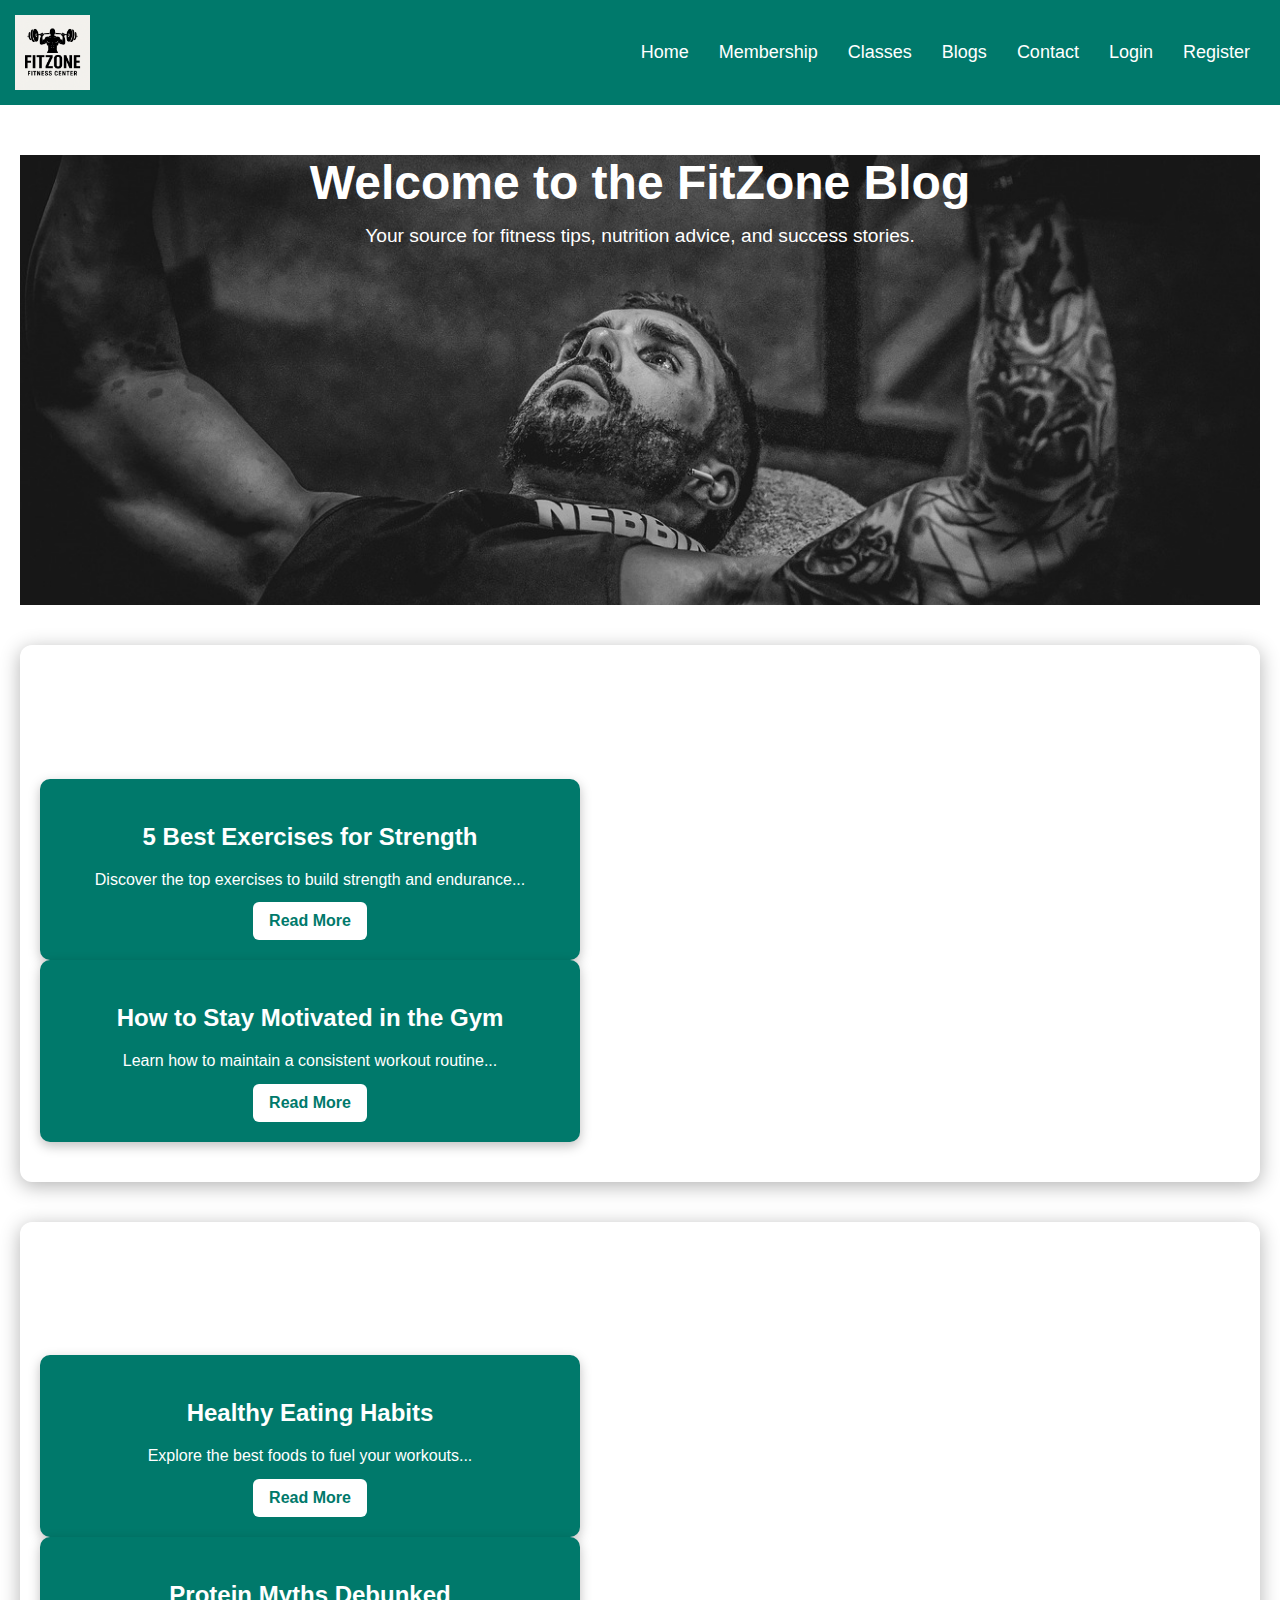
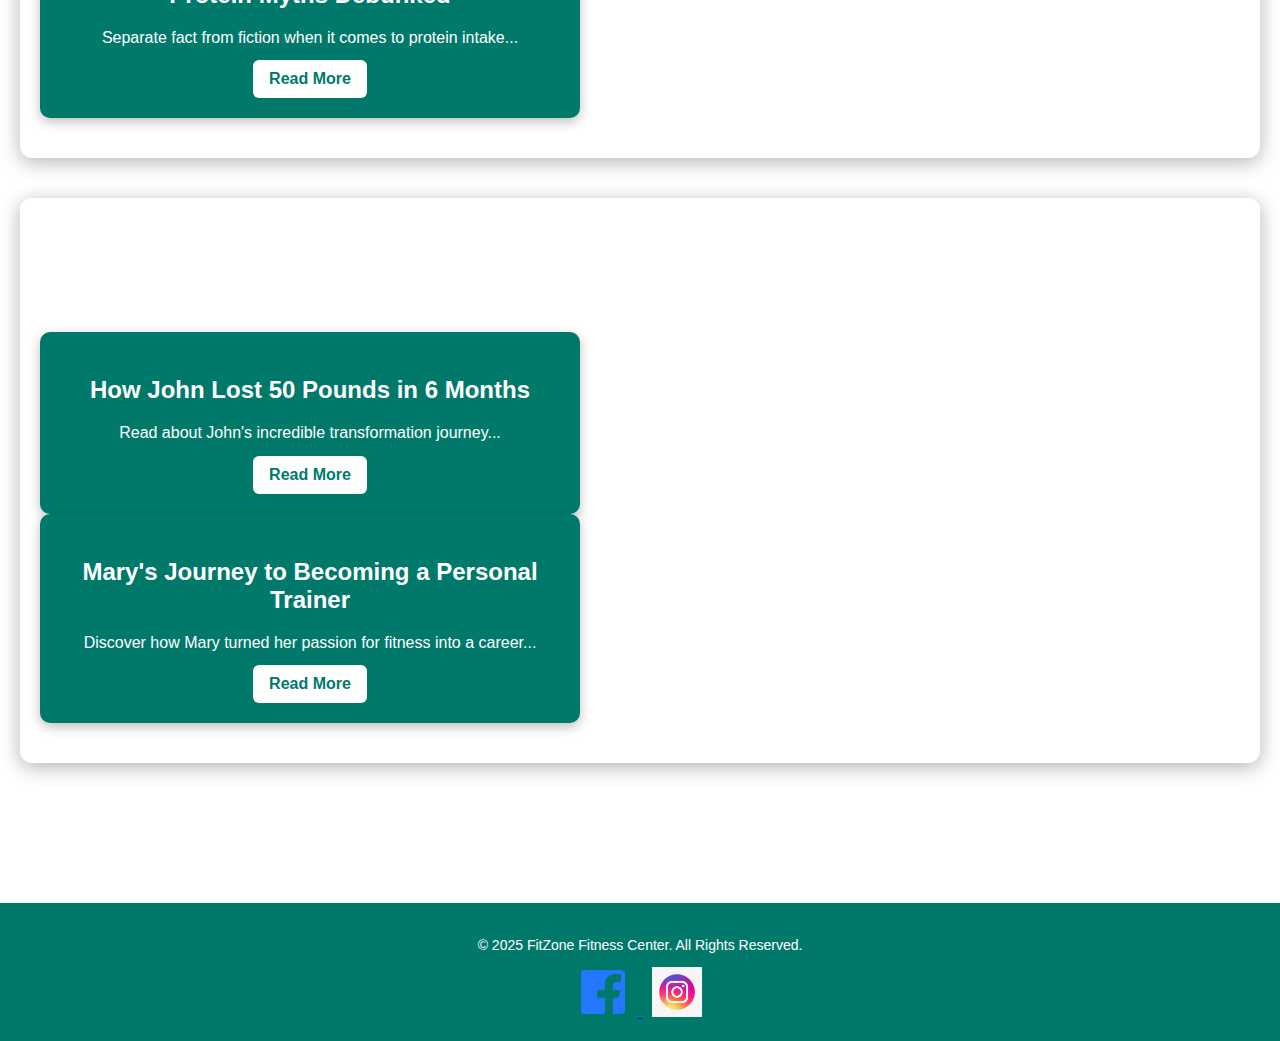
<file: blog.html>
<!DOCTYPE html>
<html lang="en">
<head>
    <meta charset="UTF-8">
    <meta name="viewport" content="width=device-width, initial-scale=1.0">
    <title>FitZone Blog</title>
    <link rel="stylesheet" href="styles.css">
</head>
<body>
    <header>
        <div class="logo">
            <a href="index.html">
                <img src="logo.png" alt="FitZone Fitness Center Logo" style="height: 75px; vertical-align: middle;">
              </a>
              
        </div>
        <nav>
            <ul>
                <li><a href="index.html">Home</a></li>
                <li><a href="membership.html">Membership</a></li>
                <li><a href="classes.html">Classes</a></li>
                <li><a href="blog.html">Blogs</a></li>
                <li><a href="contact.html">Contact</a></li>
                <li><a href="login.html" class="btn">Login</a></li>
                <li><a href="register.html" class="btn">Register</a></li>
            </ul>
        </nav>
    </header>

    <main>
        <section class="blog-hero">
            <h1 style="font-size: 3em; color: #ffffff; margin: 0; text-align: center;">
                Welcome to the FitZone Blog
              </h1>
              <p style="font-size: 1.2em; color: #ffffff; margin-top: 15px; text-align: center;">
                Your source for fitness tips, nutrition advice, and success stories.
              </p>
              
        </section>

        <section class="blog-section">
            <h2>Fitness Tips</h2>
            <div class="blog-post">
                <h3>5 Best Exercises for Strength</h3>
                <p>Discover the top exercises to build strength and endurance...</p>
                <a href="https://www.eatingwell.com/article/7949443/best-strength-training-exercises/">Read More</a>
            </div>
            <div class="blog-post">
                <h3>How to Stay Motivated in the Gym</h3>
                <p>Learn how to maintain a consistent workout routine...</p>
                <a href="https://www.ymcapkc.org/blog/unveiling-10-science-backed-secrets-staying-motivated-gym">Read More</a>
            </div>
        </section>

        <section class="blog-section">
            <h2>Nutrition Advice</h2>
            <div class="blog-post">
                <h3>Healthy Eating Habits</h3>
                <p>Explore the best foods to fuel your workouts...</p>
                <a href="https://www.nhs.uk/live-well/eat-well/how-to-eat-a-balanced-diet/eight-tips-for-healthy-eating/">Read More</a>
            </div>
            <div class="blog-post">
                <h3>Protein Myths Debunked</h3>
                <p>Separate fact from fiction when it comes to protein intake...</p>
                <a href="https://www.foodnetwork.com/healthyeats/healthy-tips/protein-myths">Read More</a>
            </div>
        </section>

        <section class="blog-section">
            <h2>Success Stories</h2>
            <div class="blog-post">
                <h3>How John Lost 50 Pounds in 6 Months</h3>
                <p>Read about John's incredible transformation journey...</p>
                <a href="#">Read More</a>
            </div>
            <div class="blog-post">
                <h3>Mary's Journey to Becoming a Personal Trainer</h3>
                <p>Discover how Mary turned her passion for fitness into a career...</p>
                <a href="#">Read More</a>
            </div>
        </section>
    </main>

    <footer>
        <p>&copy; 2025 FitZone Fitness Center. All Rights Reserved.</p>
        <div class="social-media">
            <a href="https://facebook.com" target="_blank">
                <img src="facebook-icon.png" alt="Facebook" style="height: 50px; margin: 0 10px;">
            </a>
            <a href="https://instagram.com" target="_blank">
                <img src="instagram-icon.jpg" alt="Instagram" style="height: 50px; margin: 0 10px;">
            </a>
        </div>
    </footer>
</body>
</html>
</file>
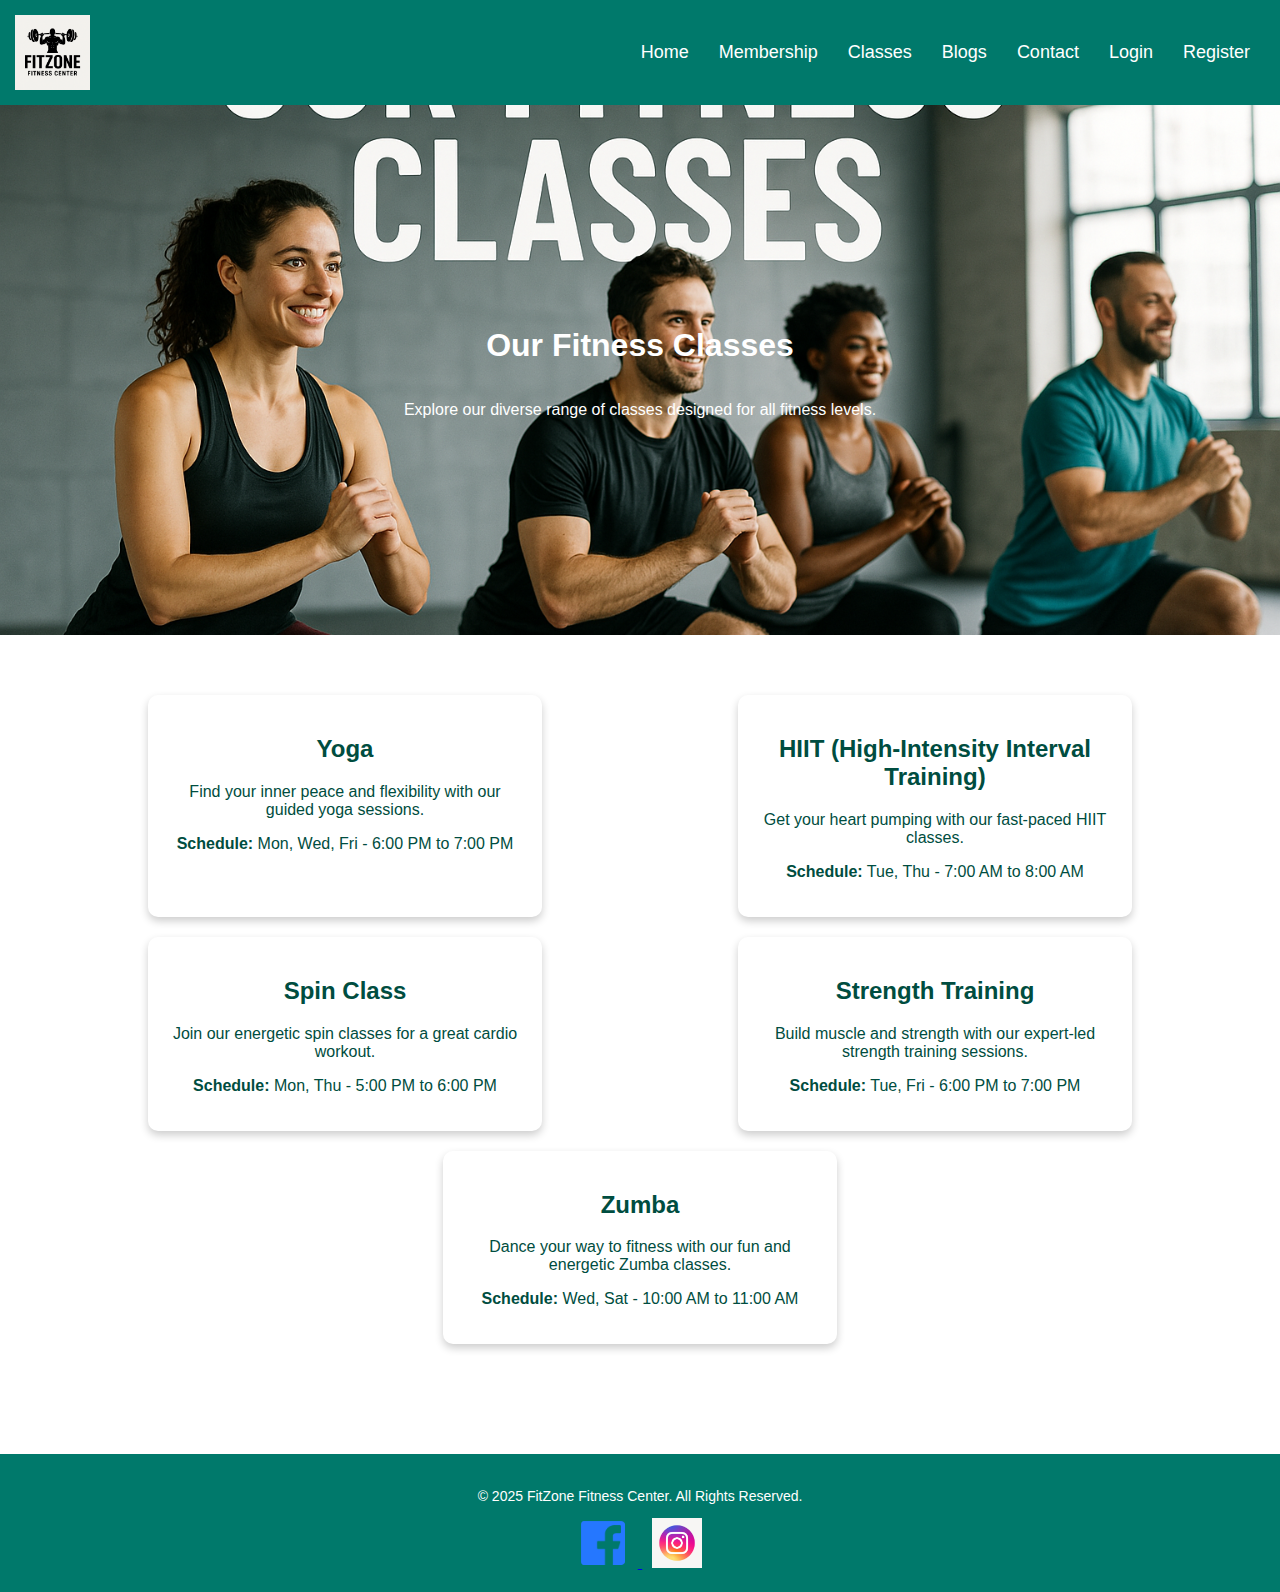
<file: classes.html>
<!DOCTYPE html>
<html lang="en">
<head>
    <meta charset="UTF-8">
    <meta name="viewport" content="width=device-width, initial-scale=1.0">
    <title>Classes - FitZone Fitness Center</title>
    <link rel="stylesheet" href="styles.css">
</head>
<body>
    <header>
        <div class="logo">
            <a href="index.html">
                <img src="logo.png" alt="FitZone Fitness Center Logo" style="height: 75px; vertical-align: middle;">
              </a>
              
        </div>
        <nav>
            <ul>
                <li><a href="index.html">Home</a></li>
                <li><a href="membership.html">Membership</a></li>
                <li><a href="classes.html">Classes</a></li>
                <li><a href="blog.html">Blogs</a></li>
                <li><a href="contact.html">Contact</a></li>
                <li><a href="login.html" class="btn">Login</a></li>
                <li><a href="Register.html" class="btn">Register</a></li>
            </ul>
        </nav>
    </header>

    <section class="classes-hero">
        <h1>Our Fitness Classes</h1>
        <p>Explore our diverse range of classes designed for all fitness levels.</p>
    </section>

    <section class="classes-list">
        <div class="class">
            <h2>Yoga</h2>
            <p>Find your inner peace and flexibility with our guided yoga sessions.</p>
            <p><strong>Schedule:</strong> Mon, Wed, Fri - 6:00 PM to 7:00 PM</p>
        </div>

        <div class="class">
            <h2>HIIT (High-Intensity Interval Training)</h2>
            <p>Get your heart pumping with our fast-paced HIIT classes.</p>
            <p><strong>Schedule:</strong> Tue, Thu - 7:00 AM to 8:00 AM</p>
        </div>

        <div class="class">
            <h2>Spin Class</h2>
            <p>Join our energetic spin classes for a great cardio workout.</p>
            <p><strong>Schedule:</strong> Mon, Thu - 5:00 PM to 6:00 PM</p>
        </div>

        <div class="class">
            <h2>Strength Training</h2>
            <p>Build muscle and strength with our expert-led strength training sessions.</p>
            <p><strong>Schedule:</strong> Tue, Fri - 6:00 PM to 7:00 PM</p>
        </div>

        <div class="class">
            <h2>Zumba</h2>
            <p>Dance your way to fitness with our fun and energetic Zumba classes.</p>
            <p><strong>Schedule:</strong> Wed, Sat - 10:00 AM to 11:00 AM</p>
        </div>
    </section>

    <footer>
        <p>&copy; 2025 FitZone Fitness Center. All Rights Reserved.</p>
        <div class="social-media">
            <a href="https://facebook.com" target="_blank">
                <img src="facebook-icon.png" alt="Facebook" style="height: 50px; margin: 0 10px;">
            </a>
            <a href="https://instagram.com" target="_blank">
                <img src="instagram-icon.jpg" alt="Instagram" style="height: 50px; margin: 0 10px;">
            </a>
        </div>
    </footer>
</body>
</html>
</file>
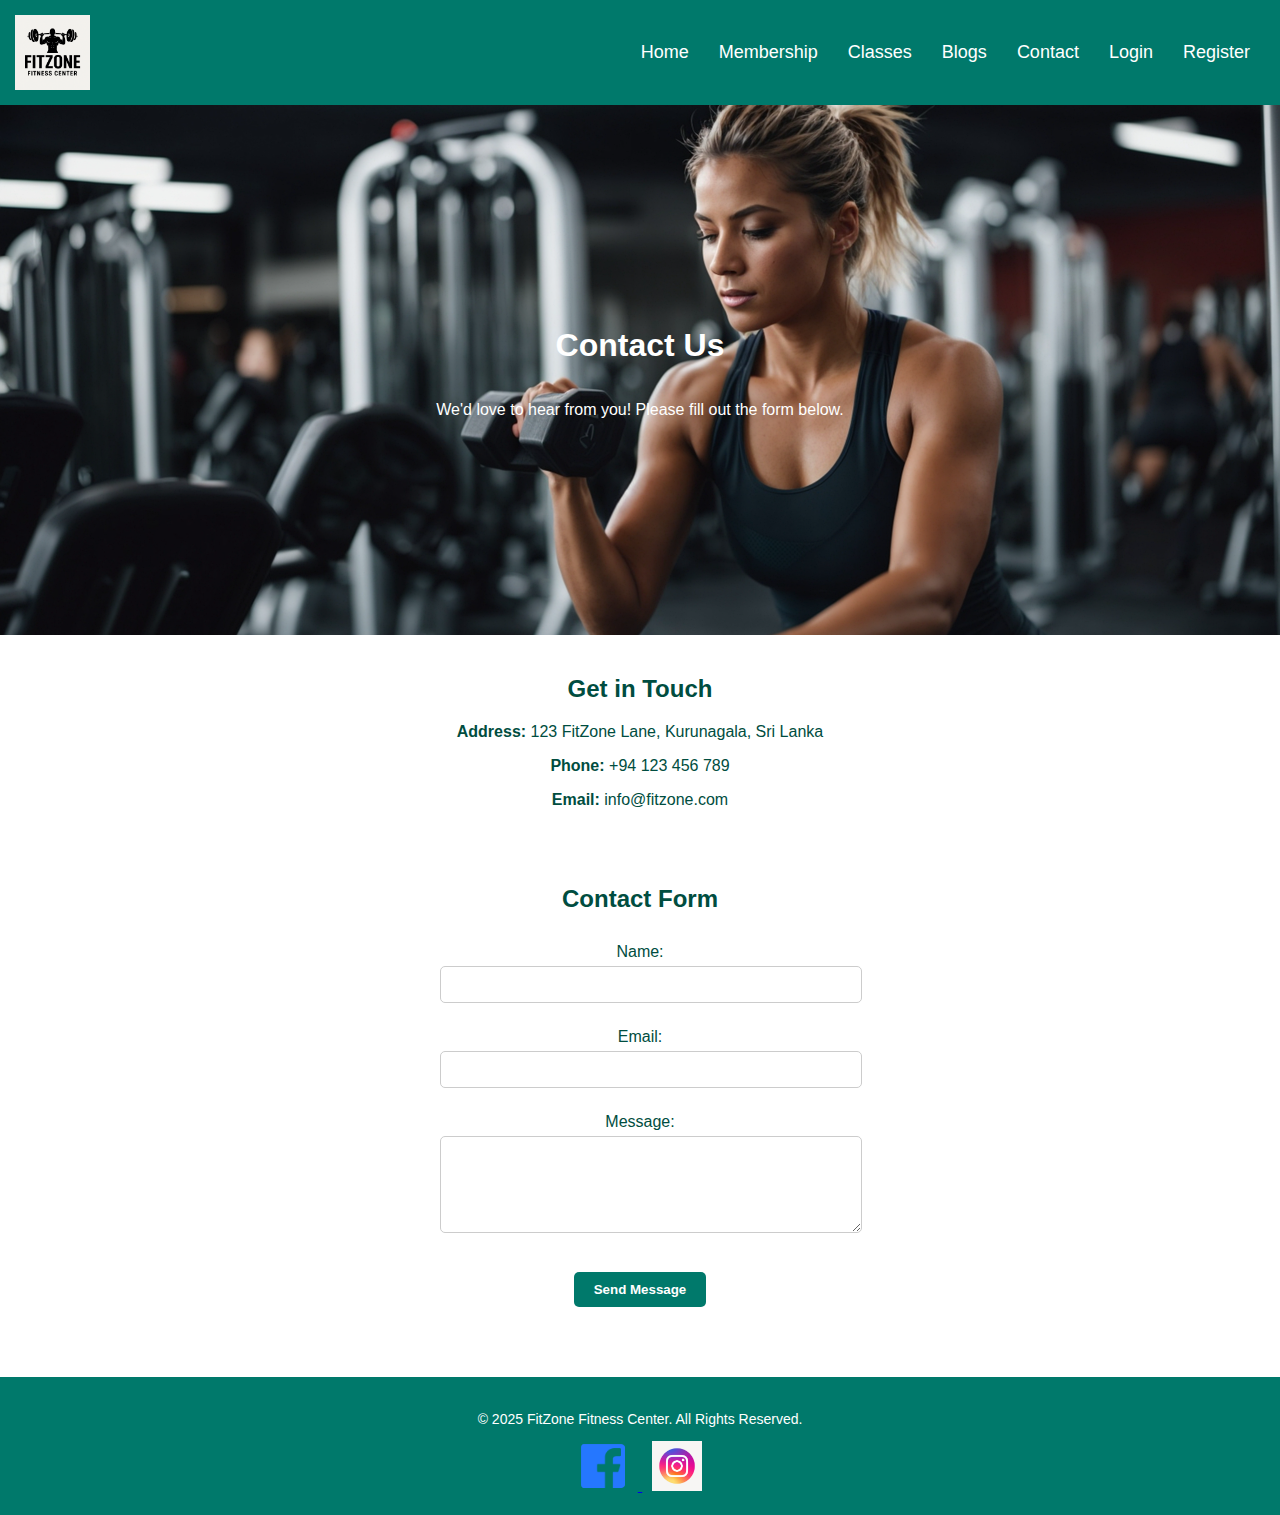
<file: contact.html>
<!DOCTYPE html>
<html lang="en">
<head>
    <meta charset="UTF-8">
    <meta name="viewport" content="width=device-width, initial-scale=1.0">
    <title>Contact Us - FitZone Fitness Center</title>
    <link rel="stylesheet" href="styles.css">
</head>
<body>
    <header>
        <div class="logo">
            <a href="index.html">
                <img src="logo.png" alt="FitZone Fitness Center Logo" style="height: 75px; vertical-align: middle;">
              </a>
              
        </div>
        <nav>
            <ul>
                <li><a href="index.html">Home</a></li>
                <li><a href="membership.html">Membership</a></li>
                <li><a href="classes.html">Classes</a></li>
                <li><a href="blog.html">Blogs</a></li>
                <li><a href="contact.html">Contact</a></li>
                <li><a href="login.html" class="btn">Login</a></li>
                <li><a href="Register.html" class="btn">Register</a></li>
            </ul>
        </nav>
    </header>

    <section class="contact-hero">
          <h1>Contact Us</h1>
        <p>We'd love to hear from you! Please fill out the form below.</p>
    </section>

    <section class="contact-info">
        <h2>Get in Touch</h2>
        <p><strong>Address:</strong> 123 FitZone Lane, Kurunagala, Sri Lanka</p>
        <p><strong>Phone:</strong> +94 123 456 789</p>
        <p><strong>Email:</strong> info@fitzone.com</p>
    </section>

    <section class="contact-form">
        <h2>Contact Form</h2>
        <form action="process_contact.php" method="post">
            <label for="name">Name:</label>
            <input type="text" id="name" name="name" required>

            <label for="email">Email:</label>
            <input type="email" id="email" name="email" required>

            <label for="message">Message:</label>
            <textarea id="message" name="message" rows="5" required></textarea>

            <button type="submit" class="cta">Send Message</button>
        </form>
    </section>

    <footer>
        <p>&copy; 2025 FitZone Fitness Center. All Rights Reserved.</p>
        <div class="social-media">
            <a href="https://facebook.com" target="_blank">
                <img src="facebook-icon.png" alt="Facebook" style="height: 50px; margin: 0 10px;">
            </a>
            <a href="https://instagram.com" target="_blank">
                <img src="instagram-icon.jpg" alt="Instagram" style="height: 50px; margin: 0 10px;">
            </a>
        </div>
    </footer>
</body>
</html>
</file>
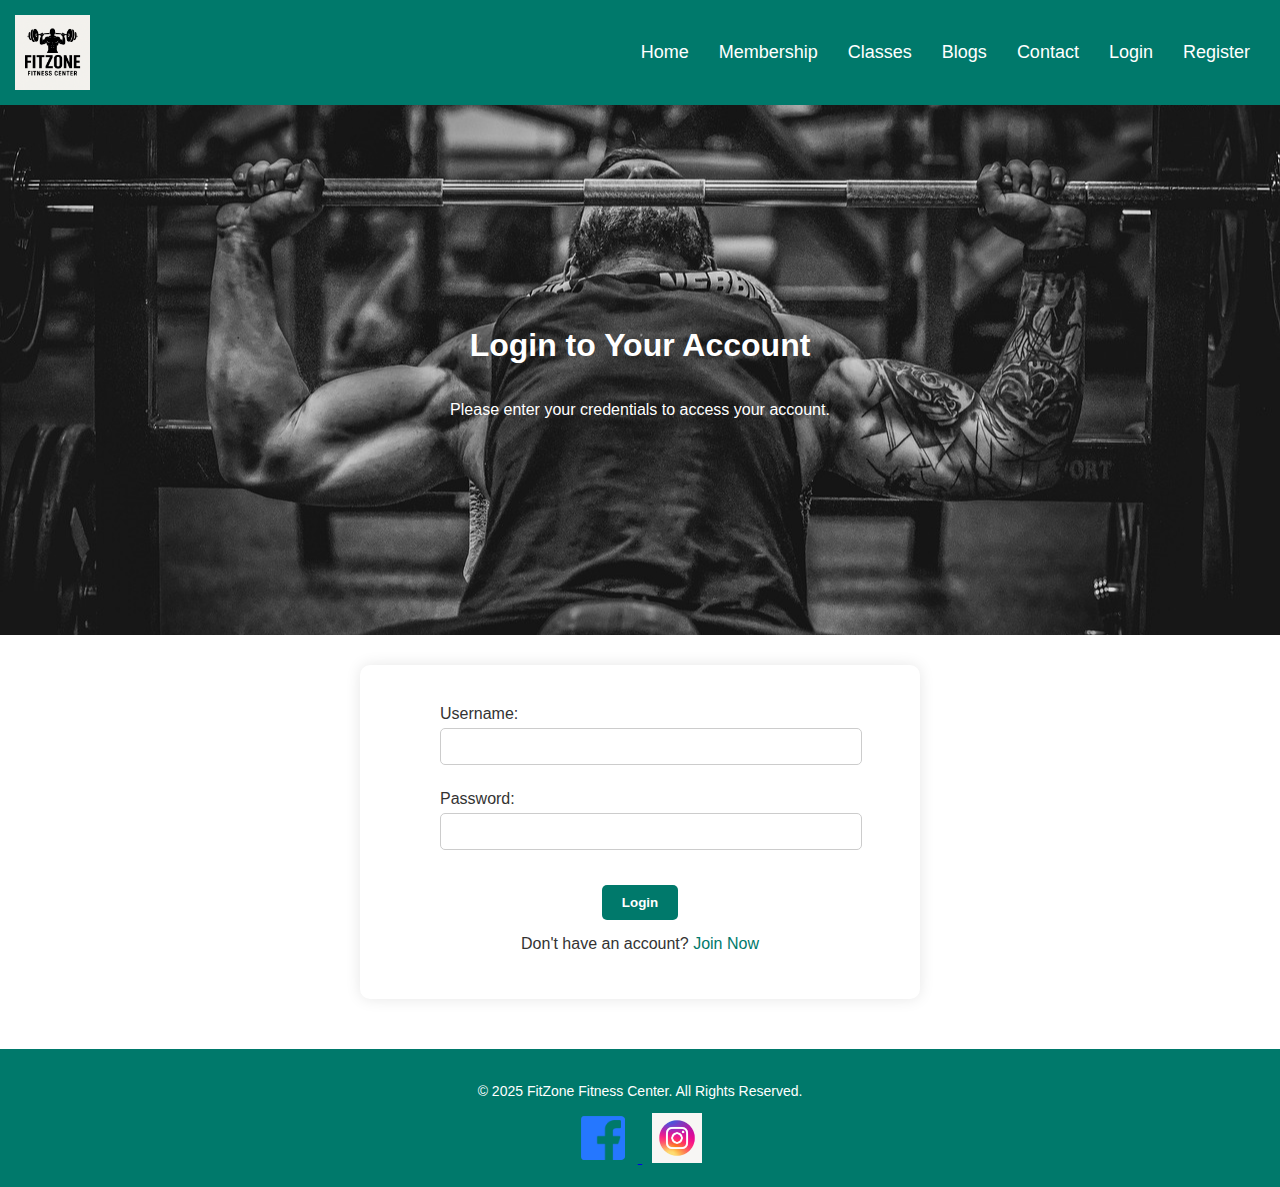
<file: login.html>
<!DOCTYPE html>
<html lang="en">
<head>
    <meta charset="UTF-8">
    <meta name="viewport" content="width=device-width, initial-scale=1.0">
    <title>Login - FitZone Fitness Center</title>
    <link rel="stylesheet" href="styles.css">
</head>
<body>
    <header>
        <div class="logo">
            <a href="index.html">
                <img src="logo.png" alt="FitZone Fitness Center Logo" style="height: 75px; vertical-align: middle;">
              </a>
              
        </div>
        <nav>
            <ul>
                <li><a href="index.html">Home</a></li>
                <li><a href="membership.html">Membership</a></li>
                <li><a href="classes.html">Classes</a></li>
                <li><a href="blog.html">Blogs</a></li>
                <li><a href="contact.html">Contact</a></li>
                <li><a href="login.html" class="btn">Login</a></li>
                <li><a href="Register.html" class="btn">Register</a></li>
            </ul>
        </nav>
    </header>

    <section class="login-hero">
        <h1>Login to Your Account</h1>
        <p>Please enter your credentials to access your account.</p>
    </section>

    <section class="login-form">
        <form action="login.php" method="post">
            <label for="username">Username:</label>
            <input type="text" id="username" name="username" required>

            <label for="password">Password:</label>
            <input type="password" id="password" name="password" required>

            <button type="submit" class="cta">Login</button>
        </form>
        <p>Don't have an account? <a href="membership.html">Join Now</a></p>
    </section>

    <footer>
        <p>&copy; 2025 FitZone Fitness Center. All Rights Reserved.</p>
        <div class="social-media">
            <a href="https://facebook.com" target="_blank">
                <img src="facebook-icon.png" alt="Facebook" style="height: 50px; margin: 0 10px;">
            </a>
            <a href="https://instagram.com" target="_blank">
                <img src="instagram-icon.jpg" alt="Instagram" style="height: 50px; margin: 0 10px;">
            </a>
        </div>
    </footer>
</body>
</html>
</file>
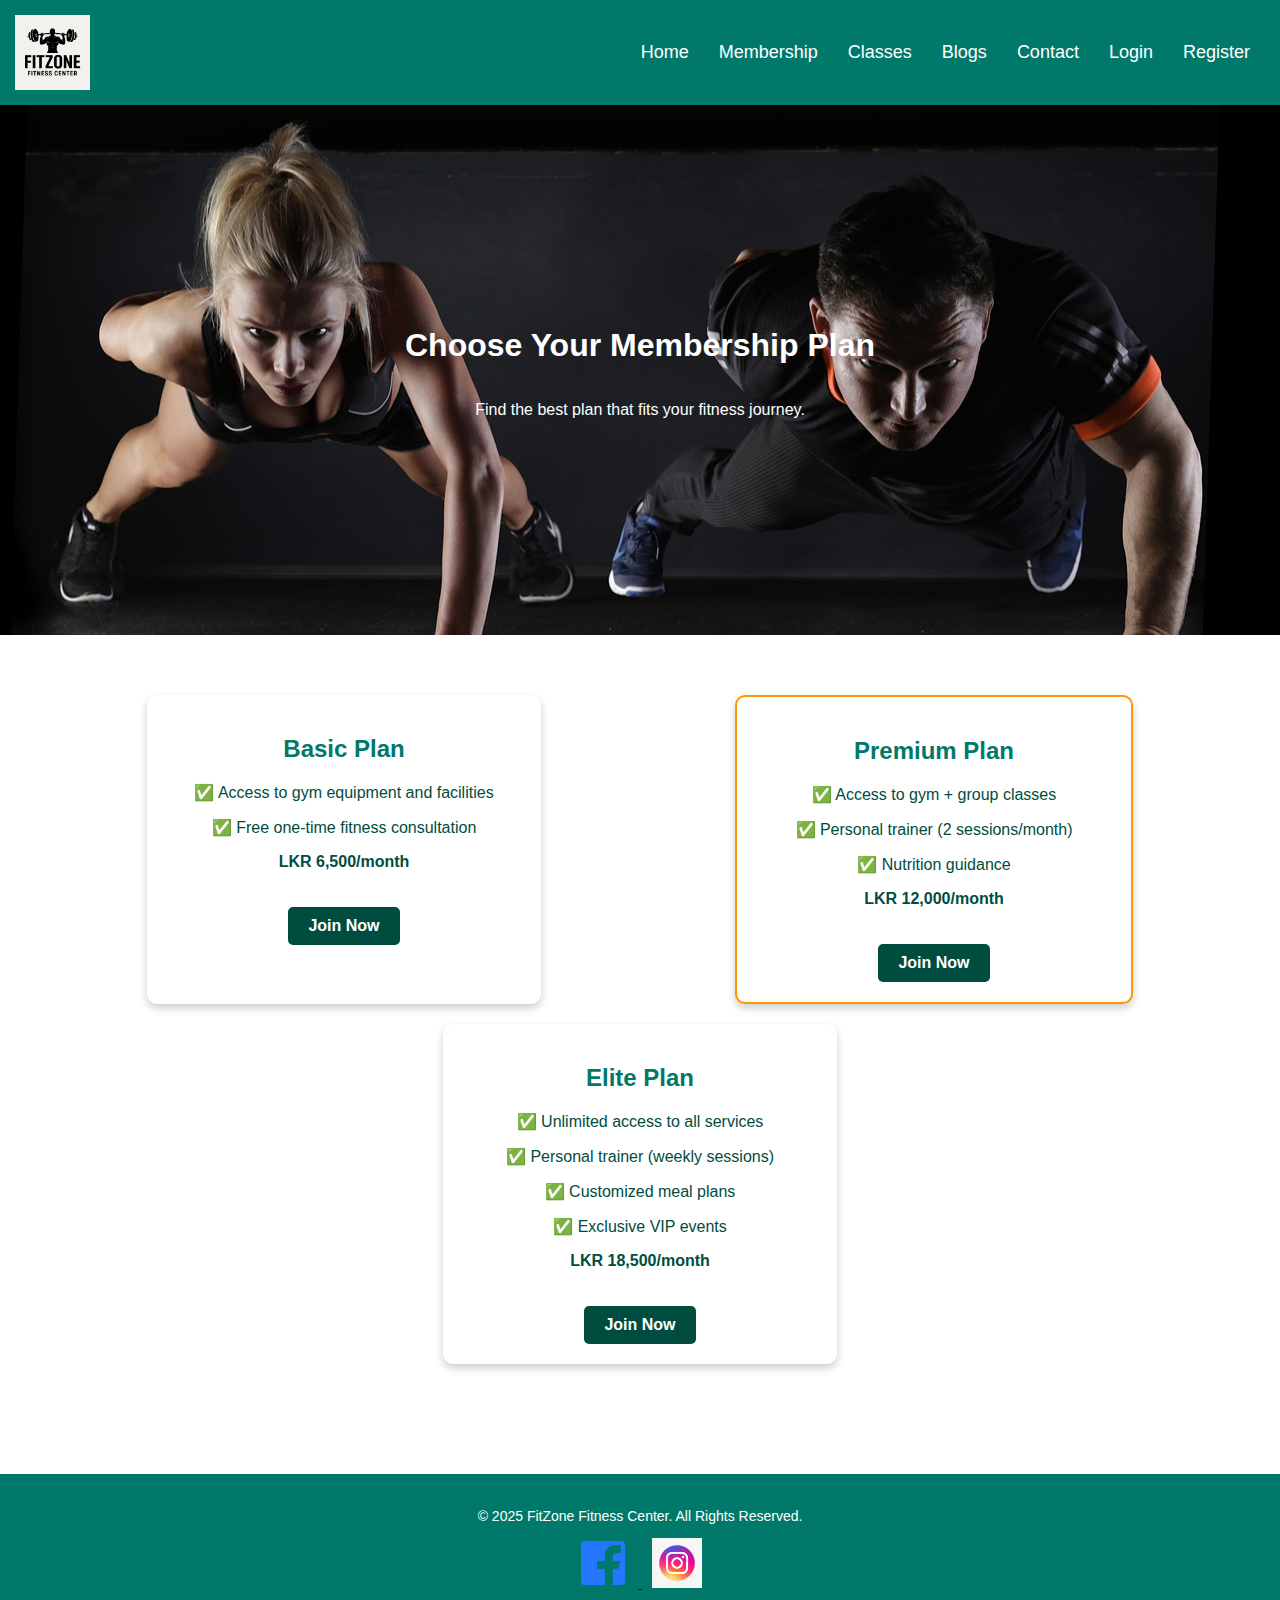
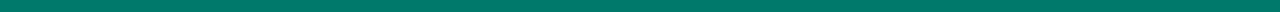
<file: membership.html>
<!DOCTYPE html>
<html lang="en">
<head>
    <meta charset="UTF-8">
    <meta name="viewport" content="width=device-width, initial-scale=1.0">
    <title>Membership - FitZone Fitness Center</title>
    <link rel="stylesheet" href="styles.css">
</head>
<body>
    <header>
        <div class="logo">
            <a href="index.html">
                <img src="logo.png" alt="FitZone Fitness Center Logo" style="height: 75px; vertical-align: middle;">
              </a>
              
        </div>
        <nav>
            <ul>
                <li><a href="index.html">Home</a></li>
                <li><a href="membership.html">Membership</a></li>
                <li><a href="classes.html">Classes</a></li>
                <li><a href="blog.html">Blogs</a></li>
                <li><a href="contact.html">Contact</a></li>
                <li><a href="login.html" class="btn">Login</a></li>
                <li><a href="Register.php" class="btn">Register</a></li>
            </ul>
        </nav>
    </header>

    <section class="membership-hero">
        <h1>Choose Your Membership Plan</h1>
        <p>Find the best plan that fits your fitness journey.</p>
    </section>

    <section class="membership-plans">
        <div class="plan">
            <h2>Basic Plan</h2>
            <p>✅ Access to gym equipment and facilities</p>
            <p>✅ Free one-time fitness consultation</p>
            <p><strong>LKR 6,500/month</strong></p>
            <a href="Register.html" class="cta">Join Now</a>
        </div>

        <div class="plan recommended">
            <h2>Premium Plan</h2>
            <p>✅ Access to gym + group classes</p>
            <p>✅ Personal trainer (2 sessions/month)</p>
            <p>✅ Nutrition guidance</p>
            <p><strong>LKR 12,000/month</strong></p>
            <a href="Register.html" class="cta">Join Now</a>
        </div>

        <div class="plan">
            <h2>Elite Plan</h2>
            <p>✅ Unlimited access to all services</p>
            <p>✅ Personal trainer (weekly sessions)</p>
            <p>✅ Customized meal plans</p>
            <p>✅ Exclusive VIP events</p>
            <p><strong>LKR 18,500/month</strong></p>
            <a href="Register.html" class="cta">Join Now</a>
        </div>
    </section>

    <footer>
        <p>&copy; 2025 FitZone Fitness Center. All Rights Reserved.</p>
        <div class="social-media">
            <a href="https://facebook.com" target="_blank">
                <img src="facebook-icon.png" alt="Facebook" style="height: 50px; margin: 0 10px;">
            </a>
            <a href="https://instagram.com" target="_blank">
                <img src="instagram-icon.jpg" alt="Instagram" style="height: 50px; margin: 0 10px;">
            </a>
        </div>
    </footer>
</body>
</html>
</file>
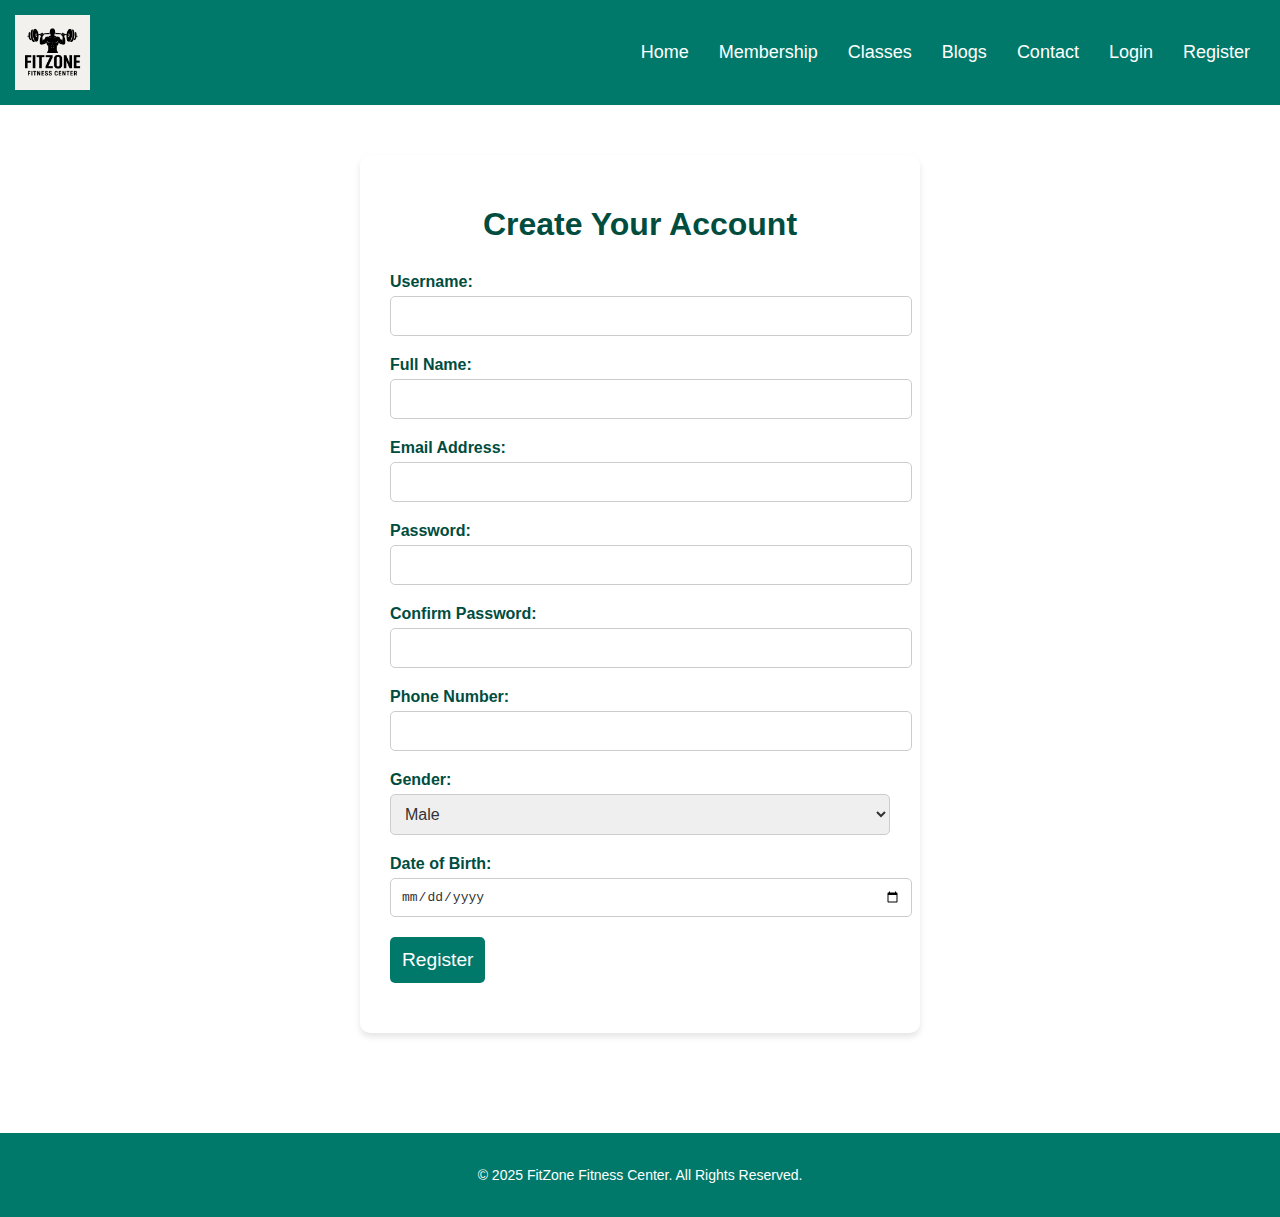
<file: Register.html>
<!DOCTYPE html>
<html lang="en">
<head>
    <meta charset="UTF-8">
    <meta name="viewport" content="width=device-width, initial-scale=1.0">
    <title>Register | FitZone Fitness Center</title>
    <link rel="stylesheet" href="styles.css">
</head>
<body>
    <header>
        <div class="logo">
            <a href="index.html">
                <img src="logo.png" alt="FitZone Fitness Center Logo" style="height: 75px; vertical-align: middle;">
              </a>
              
        </div>
        <nav>
            <ul>
                <li><a href="index.html">Home</a></li>
                <li><a href="membership.html">Membership</a></li>
                <li><a href="classes.html">Classes</a></li>
                <li><a href="blog.html">Blogs</a></li>
                <li><a href="contact.html">Contact</a></li>
                <li><a href="login.html" class="btn">Login</a></li>
                <li><a href="register.html" class="btn">Register</a></li>
            </ul>
        </nav>
    </header>

    <main>
        <section class="register-section">
            <h1>Create Your Account</h1>
            <form action="submit-registration.php" method="POST" class="register-form">
                <div class="form-group">
                    <label for="username">Username:</label>
                    <input type="text" id="username" name="username" required>
                </div>

                <div class="form-group">
                    <label for="fullname">Full Name:</label>
                    <input type="text" id="fullname" name="fullname" required>
                </div>

                <div class="form-group">
                    <label for="email">Email Address:</label>
                    <input type="email" id="email" name="email" required>
                </div>

                <div class="form-group">
                    <label for="password">Password:</label>
                    <input type="password" id="password" name="password" required>
                </div>

                <div class="form-group">
                    <label for="confirm_password">Confirm Password:</label>
                    <input type="password" id="confirm_password" name="confirm_password" required>
                </div>

                <div class="form-group">
                    <label for="phone">Phone Number:</label>
                    <input type="tel" id="phone" name="phone" required>
                </div>

                <div class="form-group">
                    <label for="gender">Gender:</label>
                    <select id="gender" name="gender" required>
                        <option value="male">Male</option>
                        <option value="female">Female</option>
                        <option value="other">Other</option>
                    </select>
                </div>

                <div class="form-group">
                    <label for="dob">Date of Birth:</label>
                    <input type="date" id="dob" name="dob" required>
                </div>

                <div class="form-group">
                    <button type="submit" class="btn-submit">Register</button>
                </div>
            </form>
        </section>
    </main>

    <footer>
        <p>&copy; 2025 FitZone Fitness Center. All Rights Reserved.</p>
    </footer>
</body>
</html>
</file>
<file: styles.css>
/* General Styles */
body {
    font-family: Arial, sans-serif;
    margin: 0;
    padding: 0;
    background-color: #f0f8ff;
    color: #004d40;
}

/* Header */
header {
    background-color: #00796b;
    color: white;
    padding: 15px;
    display: flex;
    justify-content: space-between;
    align-items: center;
}

.logo {
    font-size: 24px;
    font-weight: bold;
}

nav ul {
    list-style: none;
    display: flex;
    margin: 0;
    padding: 0;
}

nav ul li {
    margin: 0 15px;
}

nav ul li a {
    color: white;
    text-decoration: none;
    font-size: 18px;
    transition: color 0.3s;
}

nav ul li a:hover {
    color: #b2dfdb;
}

/* Hero Sections */
.hero,
.membership-hero,
.classes-hero,
.contact-hero,
.login-hero
 {
    text-align: center;
    color: white;
    padding: 40px 20px;
    height: 50vh;
    display: flex;
    flex-direction: column;
    justify-content: center;
    align-items: center;
    background-size: cover;
    background-position: center;
    position: relative;
    overflow: hidden;
}

.hero {
    background: linear-gradient(to right, #4db6ac, #b2dfdb);
}

.hero .background-video {
    position: absolute;
    top: 50%;
    left: 50%;
    min-width: 100%;
    min-height: 100%;
    transform: translate(-50%, -50%);
    object-fit: cover;
    z-index: 1;
}

.hero .content {
    position: relative;
    z-index: 2;
}

/* Call to Action */
.cta {
    display: inline-block;
    padding: 10px 20px;
    margin-top: 20px;
    background-color: #004d40;
    color: white;
    text-decoration: none;
    font-weight: bold;
    border-radius: 5px;
    transition: 0.3s;
}

.cta:hover {
    background-color: #00796b;
}

/* Image Components */
.feature-image,
.hero-image {
    max-width: 100%;
    height: auto;
    border-radius: 10px;
    margin-bottom: 15px;
}

/* Feature Sections */
.features,
.membership-plans,
.classes-list {
    display: flex;
    flex-wrap: wrap;
    justify-content: space-around;
    padding: 50px;
}

.feature,
.plan,
.class {
    background: white;
    padding: 20px;
    width: 30%;
    margin: 10px;
    text-align: center;
    border-radius: 10px;
    box-shadow: 0px 4px 8px rgba(0, 0, 0, 0.2);
    color: #004d40;
}

.plan h2 {
    color: #00796b;
}

.plan p {
    color: #004d40;
    font-size: 16px;
}

.recommended {
    border: 2px solid #ff9800;
}

/* Responsive Layout */
@media (max-width: 768px) {
    .features,
    .membership-plans,
    .classes-list {
        flex-direction: column;
        align-items: center;
    }

    .feature,
    .plan,
    .class {
        width: 80%;
    }
}

/* Footer */
footer {
    text-align: center;
    padding: 20px;
    background-color: #00796b;
    color: white;
    margin-top: 50px;
}

footer p {
    font-size: 14px;
}

.social-media {
    margin-top: 10px;
}

.social-media img {
    height: 30px;
    margin: 0 10px;
    transition: transform 0.3s;
}

.social-media img:hover {
    transform: scale(1.1);
}

/* Contact Section */
.contact-info,
.contact-form {
    padding: 20px;
    text-align: center;
    color: #004d40;
}

.contact-hero {
    background-image: url('contac.png'); 
}

.membership-hero {
    background-image: url('meb.jpg'); 
}

.classes-hero {
    background-image: url('classes.png'); 
}

.login-hero {
    background-image: url('login.jpg'); 
}
.blog-hero {
    background-image: url('blog.jpg');
    background-size: cover;
    background-position: center;
    height: 50vh; /* Adjust height as needed */
}


.contact-form form {
    display: inline-block;
    max-width: 400px;
    width: 100%;
}

.contact-form label {
    display: block;
    margin: 10px 0 5px;
    color: #004d40;
}

.contact-form input,
.contact-form textarea {
    width: 100%;
    padding: 10px;
    margin-bottom: 15px;
    border: 1px solid #ccc;
    border-radius: 5px;
    color: #004d40;
}

.contact-form button {
    padding: 10px 20px;
    background-color: #00796b;
    color: white;
    border: none;
    border-radius: 5px;
    cursor: pointer;
}

.contact-form button:hover {
    background-color: #004d40;
}

/* Login Form Section */
.login-form {
    padding: 30px;
    text-align: center;
    background-color: #ffffff;
    max-width: 500px;
    margin: 30px auto;
    border-radius: 10px;
    box-shadow: 0 0 15px rgba(0, 0, 0, 0.1);
}

.login-form form {
    display: inline-block;
    width: 100%;
    max-width: 400px;
}

.login-form label {
    display: block;
    margin: 10px 0 5px;
    text-align: left;
    color: #333;
}

.login-form input {
    width: 100%;
    padding: 10px;
    margin-bottom: 15px;
    border: 1px solid #ccc;
    border-radius: 5px;
    color: #000;
}

.login-form input:focus {
    border-color: #00796b;
    outline: none;
    box-shadow: 0 0 5px rgba(0, 121, 107, 0.5);
}

.login-form button.cta {
    padding: 10px 20px;
    background-color: #00796b;
    color: white;
    border: none;
    border-radius: 5px;
    cursor: pointer;
}

.login-form button.cta:hover {
    background-color: #004d40;
}

.login-form p {
    margin-top: 15px;
    color: #333;
}

.login-form p a {
    color: #00796b;
    text-decoration: none;
}

.login-form p a:hover {
    text-decoration: underline;
}
/*Blog*/  
body {
    margin: 0;
    font-family: Arial, sans-serif;
    background-color: rgb(255, 255, 255);
    color: white;
}

.blog-section {
    max-width: 1200px;
    margin: 40px auto;
    padding: 40px 20px;
    background-color: rgb(255, 255, 255);
    border-radius: 12px;
    box-shadow: 0 4px 20px rgba(0, 0, 0, 0.3);
    transition: background-color 0.3s;
}

.blog-section:hover {
    background-color: #004d40;
}

.blog-section h2 {
    text-align: center;
    font-size: 32px;
    margin-bottom: 30px;
    color: white;
}

.blog-container {
    display: flex;
    flex-wrap: wrap;
    gap: 20px;
    justify-content: center;
}

.blog-post {
    background-color: #00796b;
    padding: 20px;
    border-radius: 10px;
    box-shadow: 0 4px 12px rgba(0, 0, 0, 0.25);
    transition: transform 0.3s, box-shadow 0.3s;
    flex: 1 1 300px;
    max-width: 500px;
    position: relative;
    overflow: hidden;
}

.blog-post:hover {
    transform: translateY(-8px);
    box-shadow: 0 6px 18px rgba(0, 0, 0, 0.4);
}

.blog-post h3 {
    margin-bottom: 10px;
    font-size: 24px;
    color: white;
}

.blog-post p {
    margin-bottom: 10px;
    line-height: 1.6;
    color: white;
}

.blog-post a {
    color: #00796b;
    background: white;
    text-decoration: none;
    padding: 10px 16px;
    border-radius: 6px;
    display: inline-block;
    font-weight: bold;
    transition: background-color 0.3s, color 0.3s, transform 0.2s;
}

.blog-post a:hover {
    background-color: #004;
    color: white;
    transform: scale(1.05);
}

.blog-post::after {
    content: '';
    position: absolute;
    inset: 0;
    background: rgba(255, 255, 255, 0.05);
    opacity: 0;
    transition: opacity 0.3s;
}

.blog-post:hover::after {
    opacity: 1;
}

@media (max-width: 768px) {
    .blog-post {
        flex: 1 1 100%;
    }
}

/* Register Section */
main {
    padding: 50px 20px;
    text-align: center;
    background-color: white;
    color: #004d40;
}

.register-section {
    background-color: #fff;
    border-radius: 10px;
    padding: 30px;
    box-shadow: 0 4px 6px rgba(0, 0, 0, 0.1);
    max-width: 500px;
    margin: 0 auto;
    color: #333;
}

.register-section h1 {
    font-size: 2em;
    margin-bottom: 30px;
    color: #004d40;
}

.register-form {
    display: flex;
    flex-direction: column;
}

.form-group {
    margin-bottom: 20px;
    text-align: left;
}

.form-group label {
    font-weight: bold;
    margin-bottom: 5px;
    display: block;
    color: #004d40;
}

.form-group input,
.form-group select {
    width: 100%;
    padding: 10px;
    border: 1px solid #ccc;
    border-radius: 5px;
    font-size: 1em;
    color: #333;
}

.btn-submit {
    background-color: #00796b;
    color: white;
    padding: 12px;
    border: none;
    border-radius: 5px;
    font-size: 1.2em;
    cursor: pointer;
}

.btn-submit:hover {
    background-color: #078e7e;
}

/* Compact BMI Calculator Section */
.bmi-calculator {
    background-color: #ffffff;
    padding: 20px;
    text-align: center;
    border-radius: 10px;
    box-shadow: 0 2px 8px rgba(0, 0, 0, 0.1);
    max-width: 400px;
    margin: 20px auto;
    color: #004d40;
    font-size: 0.95rem;
}

.bmi-calculator h2 {
    font-size: 1.4em;
    margin-bottom: 10px;
    color: #00796b;
}

.bmi-calculator p {
    font-size: 0.95em;
    margin-bottom: 15px;
    color: #333;
}

.bmi-form {
    display: flex;
    flex-direction: column;
    align-items: center;
}

.bmi-form label {
    margin: 6px 0 4px;
    font-weight: 500;
    font-size: 0.9em;
    color: #333;
}

.bmi-form input {
    width: 100%;
    max-width: 250px;
    padding: 6px 10px;
    margin-bottom: 12px;
    border: 1px solid #ccc;
    border-radius: 4px;
    font-size: 0.95em;
}

.bmi-form button {
    padding: 8px 16px;
    background-color: #00796b;
    color: white;
    border: none;
    border-radius: 4px;
    font-weight: bold;
    cursor: pointer;
    font-size: 0.95em;
    transition: background-color 0.3s ease;
}

.bmi-form button:hover {
    background-color: #004d40;
}

#bmi-result {
    margin-top: 15px;
    font-weight: bold;
    font-size: 1em;
    color: #004d40;
}
</file>
